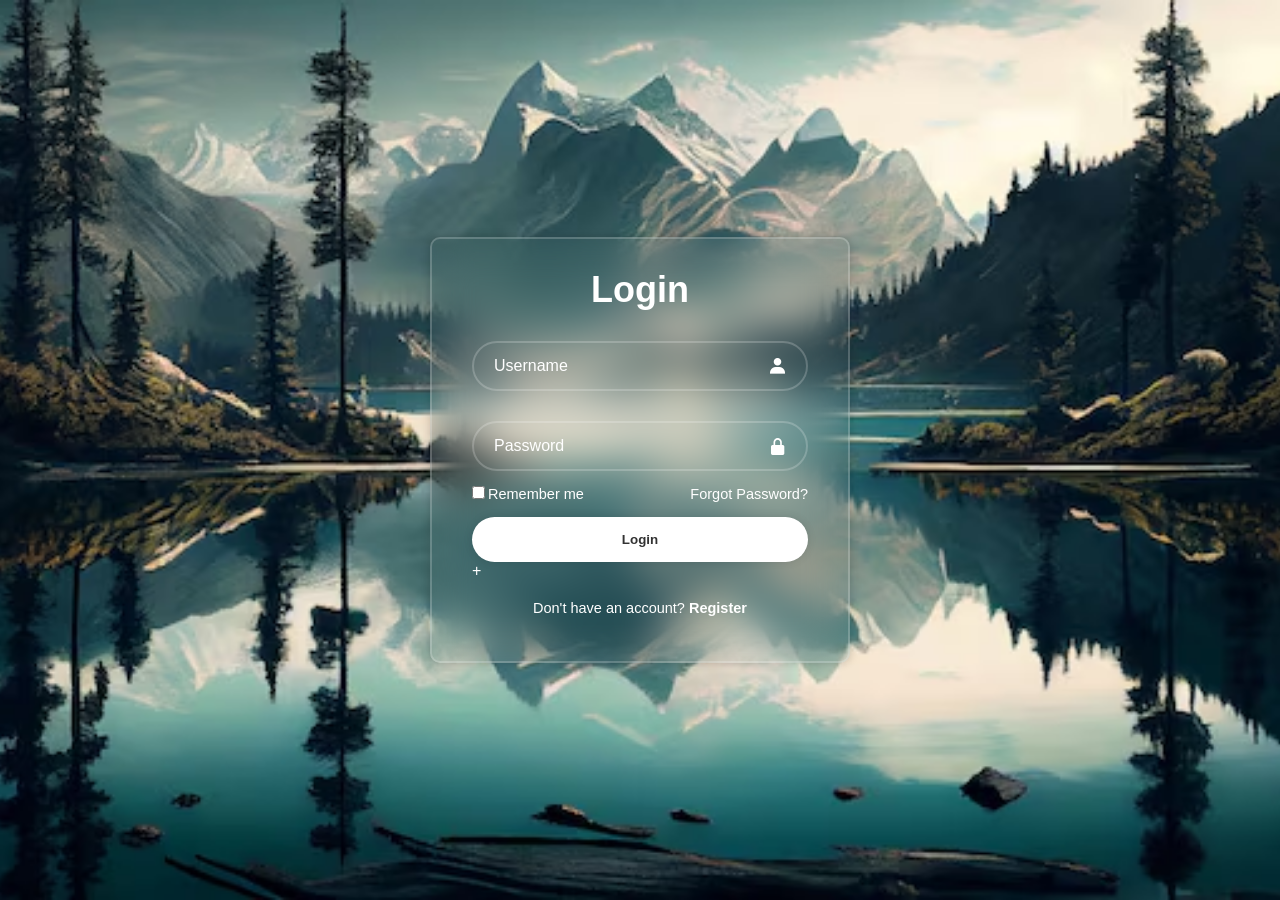
<file: boracay/boracay/try/YOOW.html>
<!DOCTYPE html>
<html lang="en">
<head>
    <meta charset="UTF-8">
    <meta name="viewport" content="width=device-width, initial-scale=1.0">
    <title>My Website</title>
    <link rel="stylesheet" href="style.css">
    <link href='https://unpkg.com/boxicons@2.1.4/css/boxicons.min.css' rel='stylesheet'>
</head>
<body>
    <div class="wraper">
        <form action="">
            <h1>Login</h1>
            <div class="input-box">
                <input type="text" placeholder="Username" required>
                <i class='bx bxs-user'></i>
            </div>
            <div class="input-box">
                <input type="password" placeholder="Password" required>
                <i class='bx bxs-lock-alt'></i>
            </div>                   

            <div class="remember-forgot">
                <label><input type="checkbox">Remember me</label>
                <a href="#">Forgot Password?</a>
            </div>

            <button type="submit" class="btn">Login</button>
            <a href="index.html" class="btn btn-primary w-100"></a>+
          
            <div class="register-link">
                <p>Don't have an account? <a href="#">Register</a></p>
            </div>
          
        </form>
    </div>
</body>
</html>
</file>
<file: boracay/boracay/try/style.css>
*{
    margin: 0;
    padding: 0;
    box-sizing: border-box;
    font-family: "Poppins", sans-serif;
}
body{
    display: flex;
    justify-content: center;
    align-items: center;
    min-height: 100vh;
    background: url('qwert.avif') no-repeat;
    background-size: cover;
    background-position: center;
}
.wraper{
    width: 420px;
    background: transparent;
    border: 2px solid rgba(255, 255, 255, .2);
    backdrop-filter: blur(20px);
    box-shadow: 0 0 10px rgba(0, 0, 0, .2);
    color: #ffff;
    border-radius: 10px;
    padding: 30px 40px;
}
.wraper h1{
    font-size: 36px;
    text-align:  center;
}
.wraper .input-box{
    position: relative;
    width: 100%;
    height: 50px;
    margin: 30px 0;
}
.input-box input{
    width: 100%;
    height: 100%;
    background: transparent;
    border: none;
    outline: none;
    border: 2px solid rgba(255, 255, 255, .2);
    border-radius: 40px;
    font-size: 16px;
    color: #ffff;
    padding: 20px 45px 20px 20px;
}
.input-box input::placeholder{
    color: #ffff;
}
.input-box i {
    position: absolute;
    right: 20px;
    top: 50%;
    transform: translateY(-50%);
    font-size: 20px;
}
.wraper .remember-forgot{
    display: flex;
    justify-content: space-between;
    font-size: 14.5px;
    margin: -15px 0 15px;
}
.remember-forgot label input {
    accent-color: #ffff;
    margin-right: 3px;

}
.remember-forgot a {
    color: #ffff;
    text-decoration: none;
}
.remember-forgot a:hover{
    text-decoration: underline;
}
.wraper .btn {
    width: 100%;
    height: 45px;
    background: #fff;
    border: none;
    outline: none;
    border-radius: 40px;    
    box-shadow: 0 0 10px rgba(0, 0, 0, .1);
    cursor: pointer;
    font-size: 19;
    color: #333;
    font-weight: 600;
}
.wraper .register-link {
    font-size: 14.5px;
    text-align: center;
    margin: 20px 0 15px;

}
.register-link p a {
    color: #fff;
    text-decoration: none;
    font-weight: 600;
    
}
.register-link p a:hover {
    text-decoration: underline;

}
</file>
